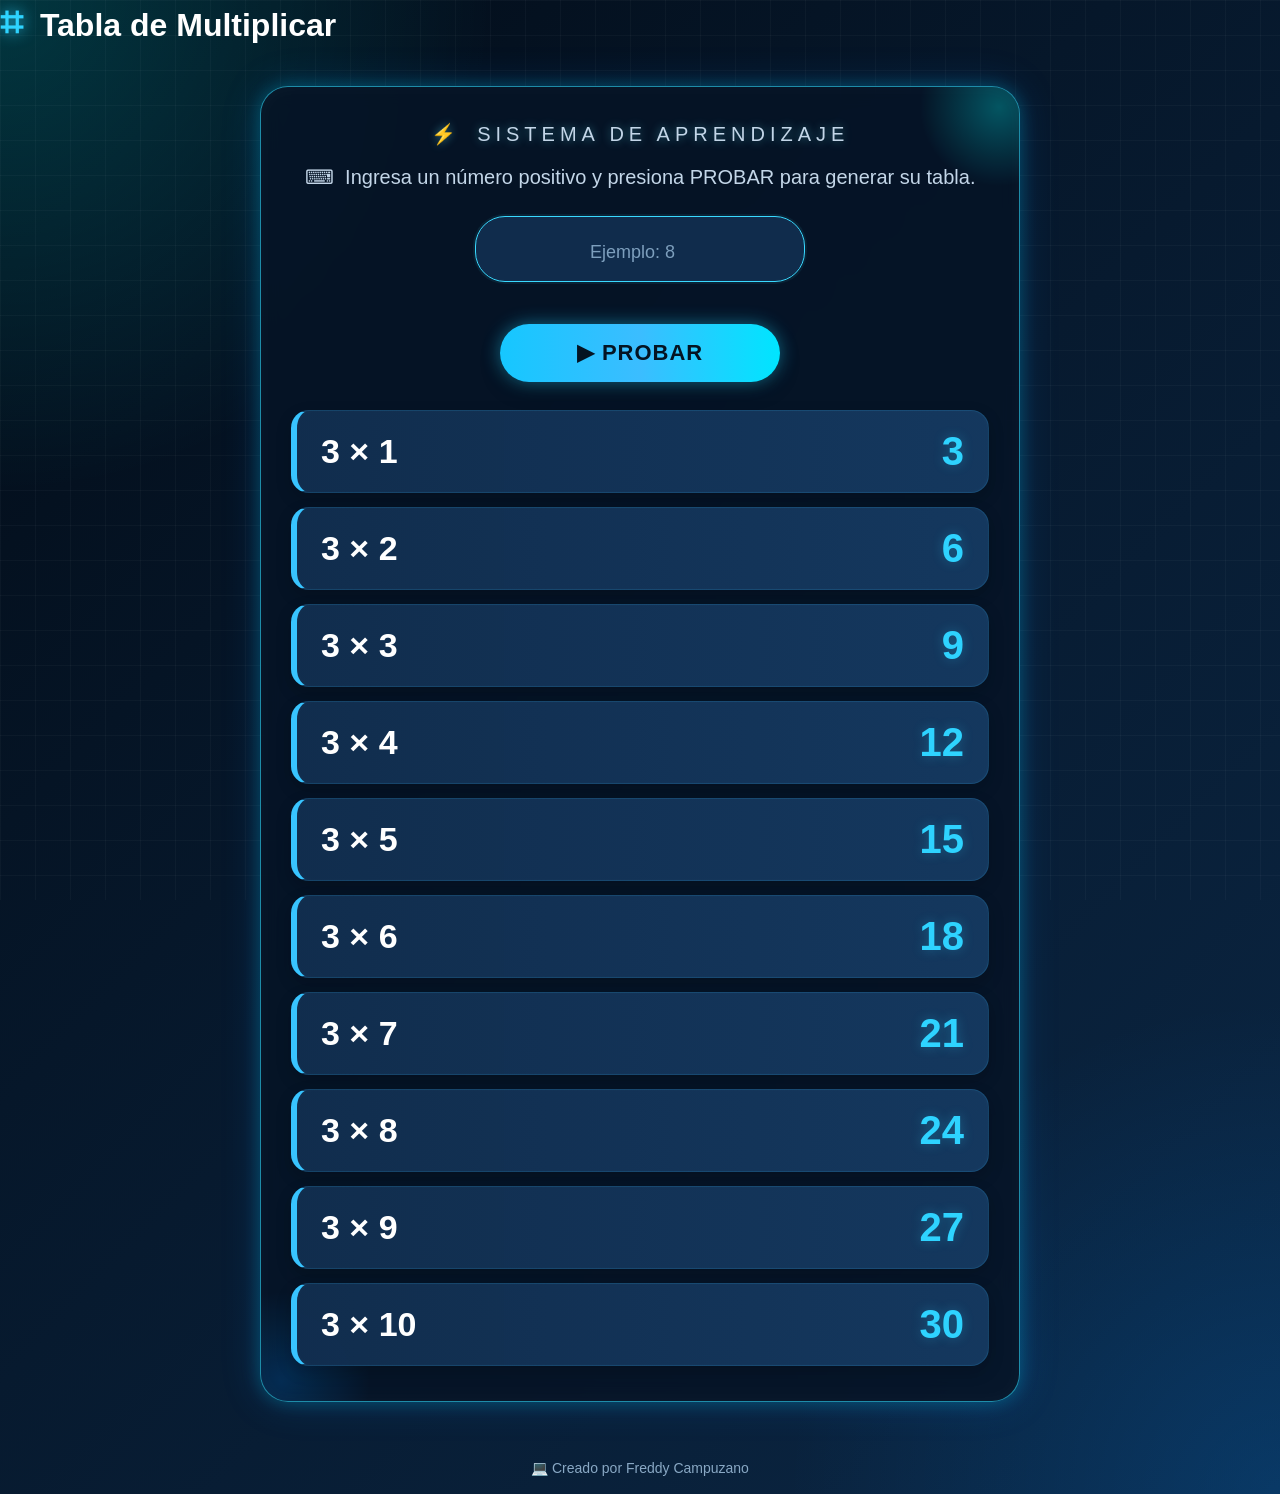
<file: tablas/index.html>
<!DOCTYPE html>
<html lang="es">

<head>
    <meta charset="UTF-8">
    <meta name="viewport" content="width=device-width, initial-scale=1.0">
        <h1>
            <span class="icono-titulo">⌗</span>
            Tabla de Multiplicar
        </h1>
<title>Tabla de Multiplicar</title>
    <link rel="stylesheet" href="multiplicar.css">
</head>

<body>

    <main class="contenedor-principal">

        <section class="panel">

            <div class="encabezado">
                <p class="etiqueta">
                    <span class="icono">⚡</span>
                    SISTEMA DE APRENDIZAJE
                </p>
                <p class="instruccion">
                    <span class="icono">⌨</span>
                    Ingresa un número positivo y presiona PROBAR para generar su tabla.
                </p>
            </div>

            <div class="entrada">
                <input type="number" id="txtNumero" placeholder="Ejemplo: 8">
            </div>

            <p id="mensaje" class="mensaje"></p>

            <button class="btn-probar" onclick="generarTablas()">
                ▶ PROBAR
            </button>
            <!-- CONTENEDOR -->
            <div class="tabla" id="tablaMultiplicar">
                <div class="fila">
                    <span>3 × 1</span>
                    <strong>3</strong>
                </div>
                <!-- ITEM -->
                <div class="fila">
                    <span>3 × 2</span>
                    <strong>6</strong>
                </div>
                <!-- ITEM -->
                <div class="fila">
                    <span>3 × 3</span>
                    <strong>9</strong>
                </div>
                <!-- ITEM -->
                <div class="fila">
                    <span>3 × 4</span>
                    <strong>12</strong>
                </div>
                <!-- ITEM -->
                <div class="fila">
                    <span>3 × 5</span>
                    <strong>15</strong>
                </div>
                <!-- ITEM -->
                <div class="fila">
                    <span>3 × 6</span>
                    <strong>18</strong>
                </div>
                <!-- ITEM -->
                <div class="fila">
                    <span>3 × 7</span>
                    <strong>21</strong>
                </div>
                <!-- ITEM -->
                <div class="fila">
                    <span>3 × 8</span>
                    <strong>24</strong>
                </div>
                <!-- ITEM -->
                <div class="fila">
                    <span>3 × 9</span>
                    <strong>27</strong>
                </div>
                <!-- ITEM -->
                <div class="fila">
                    <span>3 × 10</span>
                    <strong>30</strong>
                </div>
            </div>

        </section>

    </main>

    <footer>
        <span>💻</span> Creado por Freddy Campuzano
    </footer>

    <script src="multiplicar.js"></script>

</body>

</html>
</file>
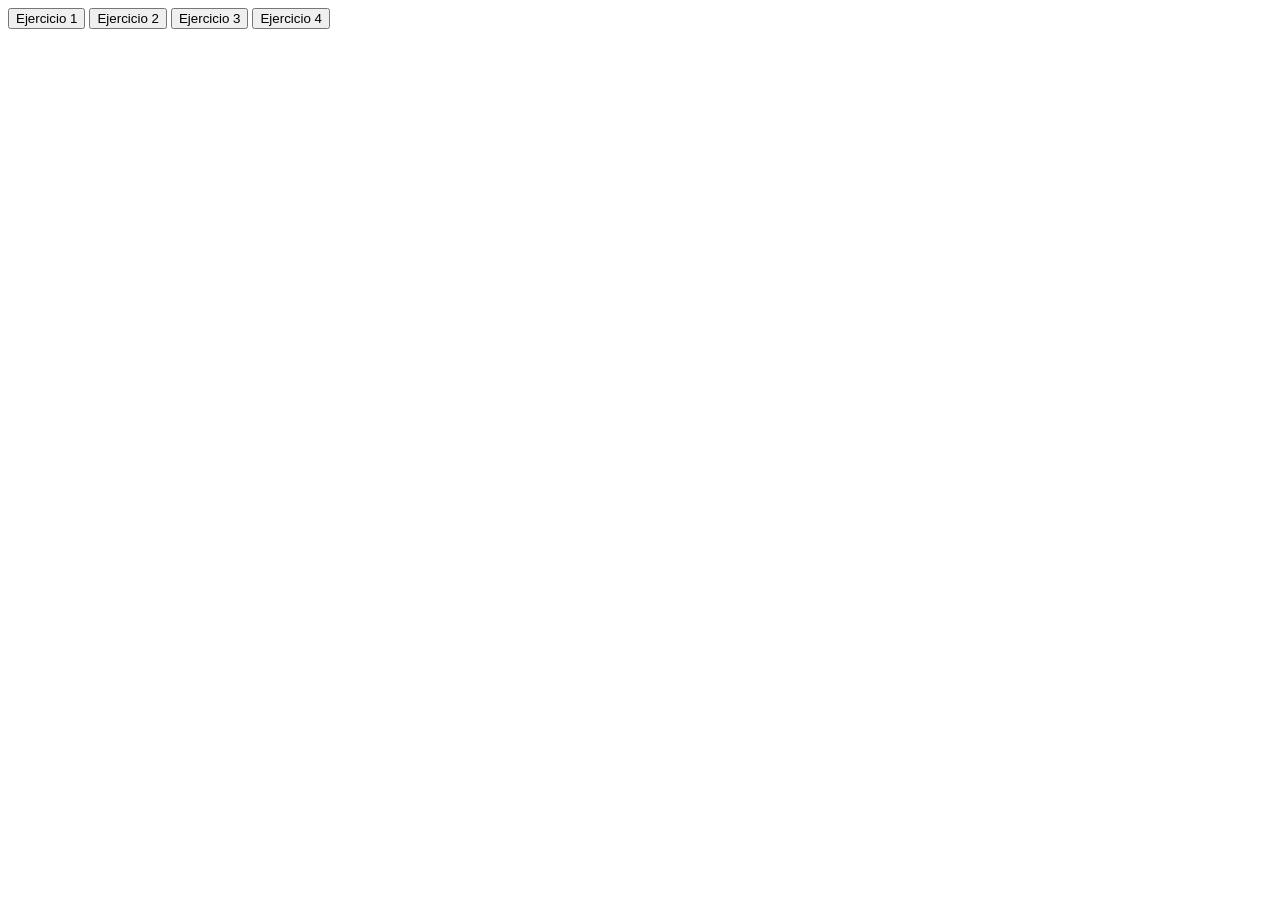
<file: ejercicio.html>
<!DOCTYPE html>

    <head>
        <meta charset="UTF-8">
        <meta name="viewport" content="width=device-width, initial-scale=1.0">
        <title>Ejercicio For</title>
        <script src="ejercicio.js"></script>
    </head>

    <body>
        <button onclick="ejecutar(1)">Ejercicio 1</button>
        <button onclick="ejecutar(2)">Ejercicio 2</button>
        <button onclick="ejecutar(3)">Ejercicio 3</button>
        <button onclick="ejecutar(4)">Ejercicio 4</button>
    </body>

</html>
</file>
<file: tablas/multiplicar.css>
* {
    margin: 0;
    padding: 0;
    box-sizing: border-box;
}

body {
    min-height: 100vh;
    font-family: Arial, Helvetica, sans-serif;
    background:
        radial-gradient(circle at top left, rgba(0, 255, 255, 0.18), transparent 25%),
        radial-gradient(circle at bottom right, rgba(0, 140, 255, 0.18), transparent 25%),
        linear-gradient(135deg, #020b16, #071a2f, #0b2745);
    color: white;
    display: flex;
    flex-direction: column;
    overflow-x: hidden;
}

/* CAPA DECORATIVA */
body::before {
    content: "";
    position: fixed;
    inset: 0;
    background-image:
        linear-gradient(rgba(255,255,255,0.03) 1px, transparent 1px),
        linear-gradient(90deg, rgba(255,255,255,0.03) 1px, transparent 1px);
    background-size: 35px 35px;
    pointer-events: none;
    z-index: 0;
}

.contenedor-principal {
    flex: 1;
    display: flex;
    justify-content: center;
    align-items: center;
    padding: 40px 20px;
    position: relative;
    z-index: 1;
}

.panel {
    position: relative;
    width: 100%;
    max-width: 760px;
    background: rgba(6, 20, 38, 0.88);
    border: 1px solid rgba(48, 220, 255, 0.6);
    border-radius: 28px;
    padding: 35px 30px;
    backdrop-filter: blur(10px);
    box-shadow:
        0 0 18px rgba(0, 225, 255, 0.25),
        0 0 40px rgba(0, 132, 255, 0.18),
        inset 0 0 20px rgba(255, 255, 255, 0.03);
    overflow: hidden;
}

.panel::before {
    content: "";
    position: absolute;
    top: -60px;
    right: -60px;
    width: 160px;
    height: 160px;
    background: radial-gradient(circle, rgba(0,255,255,0.28), transparent 70%);
    pointer-events: none;
}

.panel::after {
    content: "";
    position: absolute;
    bottom: -70px;
    left: -70px;
    width: 180px;
    height: 180px;
    background: radial-gradient(circle, rgba(0,140,255,0.20), transparent 70%);
    pointer-events: none;
}

.encabezado {
    text-align: center;
    margin-bottom: 24px;
    position: relative;
    z-index: 1;
}

.etiqueta {
    color: #61eaff;
    font-size: 14px;
    letter-spacing: 5px;
    margin-bottom: 14px;
    text-transform: uppercase;
    text-shadow: 0 0 10px rgba(97, 234, 255, 0.45);
}

.encabezado h1 {
    font-size: 56px;
    line-height: 1.05;
    margin-bottom: 14px;
    font-weight: 800;
    background: linear-gradient(90deg, #ffffff, #7ee8ff, #38c4ff);
    -webkit-background-clip: text;
    -webkit-text-fill-color: transparent;
    text-shadow: 0 0 18px rgba(56, 196, 255, 0.08);
}

.encabezado p {
    color: #c3d6e8;
    font-size: 20px;
}

.instruccion {
    margin-top: 16px;
    font-size: 16px;
    color: #8bb9dd;
    line-height: 1.5;
}

/* INPUT */
.entrada {
    display: flex;
    justify-content: center;
    margin: 24px 0 10px;
}

.entrada input {
    width: 330px;
    max-width: 100%;
    padding: 16px 20px;
    border-radius: 30px;
    border: 1.5px solid #39d9ff;
    outline: none;
    background: rgba(17, 46, 79, 0.95);
    color: white;
    font-size: 28px;
    font-weight: bold;
    text-align: center;
    box-shadow:
        0 0 0 2px rgba(57, 217, 255, 0.08),
        inset 0 0 10px rgba(255,255,255,0.02);
    transition: 0.3s ease;
}

.entrada input::placeholder {
    color: #7d9fbd;
    font-size: 18px;
    font-weight: normal;
}

.entrada input:focus {
    transform: scale(1.02);
    box-shadow:
        0 0 14px rgba(57, 217, 255, 0.55),
        0 0 35px rgba(0, 162, 255, 0.22);
}

/* MENSAJE */
.mensaje {
    text-align: center;
    min-height: 22px;
    margin-bottom: 10px;
    color: #64f0ff;
    font-size: 15px;
    font-weight: bold;
    text-shadow: 0 0 8px rgba(100, 240, 255, 0.35);
}

/* BOTÓN */
.btn-probar {
    display: block;
    width: 280px;
    max-width: 100%;
    margin: 10px auto 28px;
    padding: 16px 22px;
    border: none;
    border-radius: 30px;
    background: linear-gradient(90deg, #16c7ff, #3bbdff, #00e5ff);
    color: #041423;
    font-size: 22px;
    font-weight: 800;
    letter-spacing: 1px;
    cursor: pointer;
    box-shadow:
        0 0 18px rgba(34, 211, 255, 0.45),
        0 8px 20px rgba(0,0,0,0.25);
    transition: 0.3s ease;
}

.btn-probar:hover {
    transform: translateY(-3px) scale(1.03);
    box-shadow:
        0 0 22px rgba(34, 211, 255, 0.8),
        0 0 40px rgba(34, 211, 255, 0.35);
}

.btn-probar:active {
    transform: scale(0.98);
}

/* TABLA */
.tabla {
    display: flex;
    flex-direction: column;
    gap: 14px;
    position: relative;
    z-index: 1;
}

.fila {
    display: flex;
    justify-content: space-between;
    align-items: center;
    padding: 18px 24px;
    border-radius: 18px;
    background: linear-gradient(90deg, rgba(17,46,79,0.98), rgba(21,58,97,0.96));
    border: 1px solid rgba(56, 196, 255, 0.15);
    border-left: 6px solid #38c4ff;
    box-shadow:
        inset 0 0 10px rgba(255,255,255,0.02),
        0 6px 16px rgba(0,0,0,0.18);
    transition: 0.25s ease;
}

.fila:hover {
    transform: translateY(-2px) scale(1.01);
    border-left-color: #6bf2ff;
    box-shadow:
        0 0 18px rgba(56, 196, 255, 0.18),
        0 8px 18px rgba(0,0,0,0.25);
}

.fila span {
    font-size: 34px;
    font-weight: 600;
    color: #ffffff;
}

.fila strong {
    color: #2ed3ff;
    font-size: 40px;
    font-weight: 800;
    text-shadow: 0 0 12px rgba(46, 211, 255, 0.28);
}

/* FOOTER */
footer {
    text-align: center;
    padding: 18px;
    color: #89a8c4;
    font-size: 14px;
    position: relative;
    z-index: 1;
}

.icono {
    margin-right: 6px;
}

.icono-titulo {
    color: #2ed3ff;
    font-size: 40px;
    margin-right: 8px;
    text-shadow: 0 0 15px rgba(46, 211, 255, 0.8);
}

.btn-probar {
    display: flex;
    justify-content: center;
    align-items: center;
    gap: 10px;
}

/* TABLET */
@media (max-width: 768px) {
    .panel {
        max-width: 95%;
        padding: 28px 22px;
    }

    .encabezado h1 {
        font-size: 42px;
    }

    .encabezado p {
        font-size: 18px;
    }

    .fila span {
        font-size: 26px;
    }

    .fila strong {
        font-size: 30px;
    }

    .entrada input {
        font-size: 24px;
    }
}

/* CELULAR */
@media (max-width: 480px) {
    .contenedor-principal {
        padding: 16px 10px;
    }

    .panel {
        padding: 22px 14px;
        border-radius: 20px;
    }

    .etiqueta {
        font-size: 11px;
        letter-spacing: 3px;
    }

    .encabezado h1 {
        font-size: 34px;
    }

    .encabezado p {
        font-size: 16px;
    }

    .instruccion {
        font-size: 14px;
    }

    .entrada input {
        width: 100%;
        font-size: 22px;
        padding: 14px 16px;
    }

    .btn-probar {
        width: 100%;
        font-size: 20px;
        padding: 14px 18px;
    }

    .fila {
        padding: 15px 16px;
        border-radius: 14px;
    }

    .fila span {
        font-size: 22px;
    }

    .fila strong {
        font-size: 26px;
    }
}
</file>
